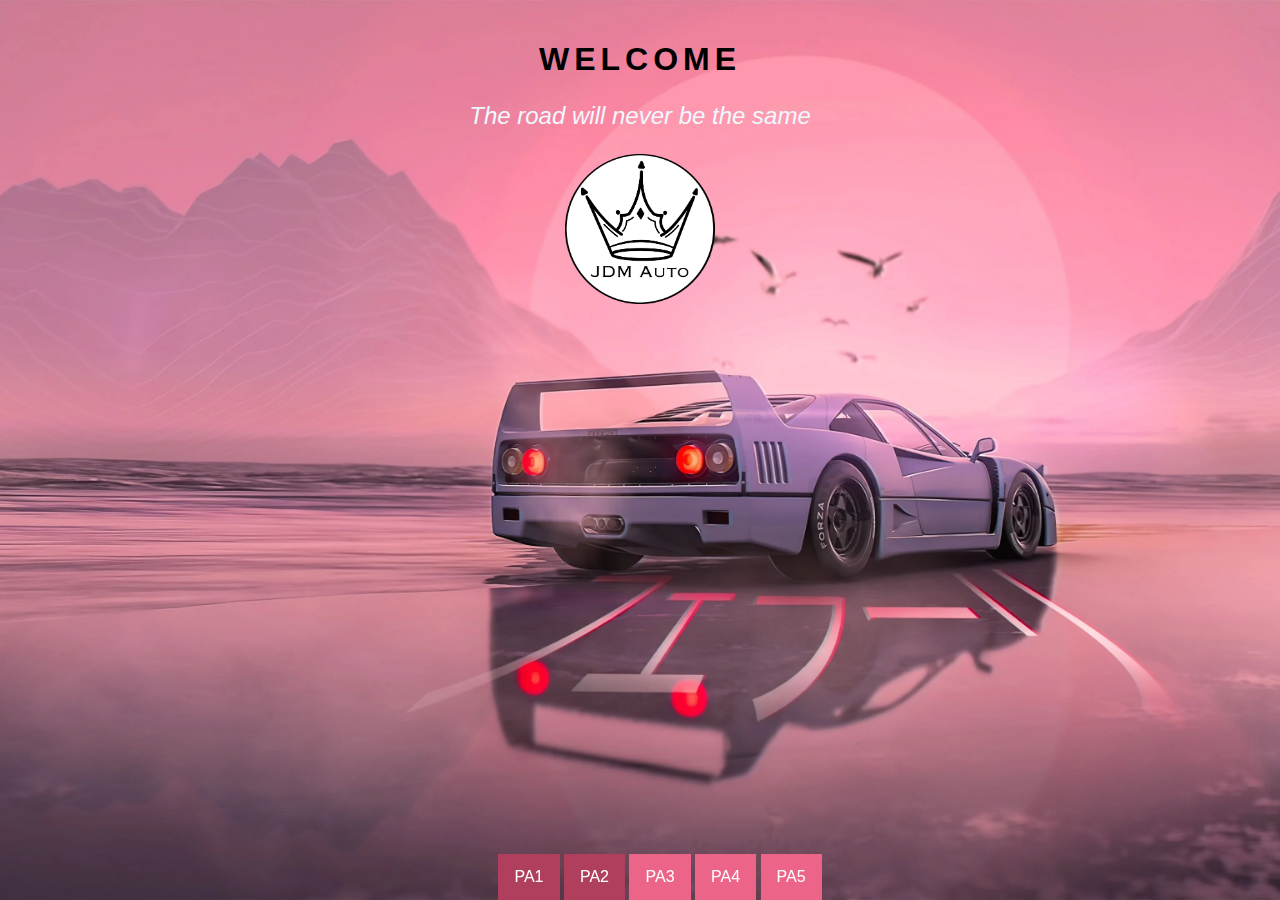
<file: index.html>
<!DOCTYPE html>
<html>
<head>
  <link rel="stylesheet" href="COS216/PA2/css/style.css">
<title>JDM Auto</title>
</head>

<body>
<style>
  body {
  background-image: url('COS216/PA2/img/car.webp');
  background-repeat: no-repeat;
  background-attachment: fixed;
  background-size: cover;
}
.navbar {
  overflow: hidden;
  /* background-color: #ee8fb0 */
  position:fixed;
  bottom: 0;
  width: 100%;
  font-family: Arial;
  display: flex;
  align-items: center;
  justify-content: center;
}

</style>

  <p style="background-image: url('COS216/PA2/img/car.webp');"></p>
  <h1 class="heading"> WELCOME </h1>
  <p style="color:aliceblue;text-align:center;font-size: 150%;">
  <i>The road will never be the same</i></p>
  <img class="center" src="COS216/PA2/img/logo.png" alt="JDM Auto" width="150" height="150">
  <div class="navbar ">
    <div class="navbar-inner">
    <a href="COS216/PA1/index.html" class="active">PA1</a>
    <a href="COS216/PA2/index.html" class="active">PA2</a>
    <a href="COS216/PA2/error.html">PA3</a>
    <a href="COS216/PA2/error.html">PA4</a>
    <a href="COS216/PA2/error.html">PA5</a>
    </div>
  </div>
  
</body>
</html>
</file>
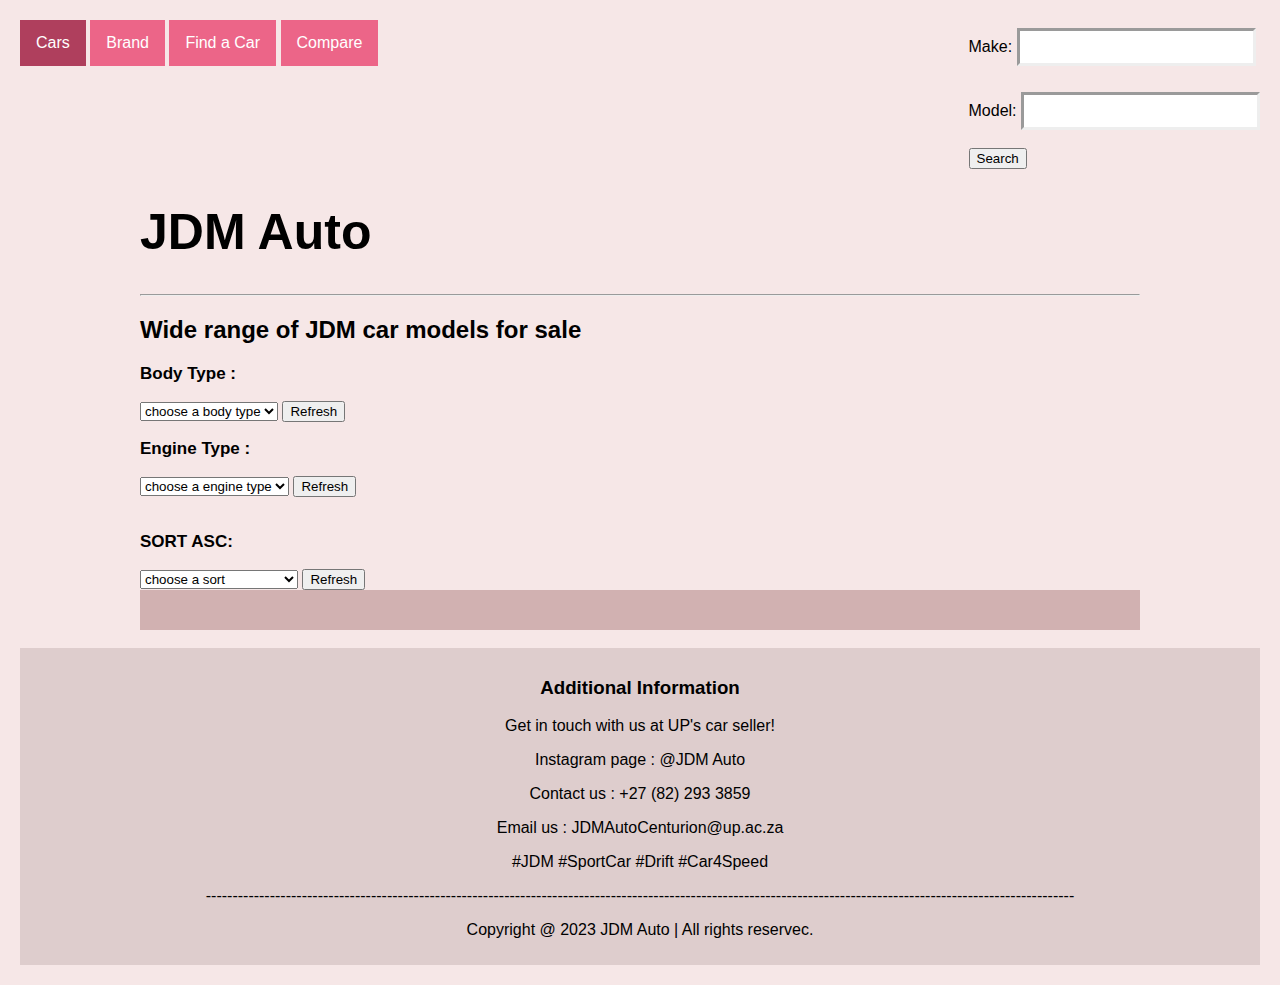
<file: COS216/PA2/index.html>
<!-- Yi-Rou Hung, u22561154 -->
<!DOCTYPE html>
<html>
<head>
  <link rel="stylesheet" href="css/style.css">
  <title>CarsIndex</title>
<meta name="viewport" content="width=device-width, initial-scale=1">
<link rel="stylesheet" href="https://cdnjs.cloudflare.com/ajax/libs/font-awesome/4.7.0/css/font-awesome.min.css">
<!-- PA2 -->
  <meta charset="UTF-8">
  <meta http.equi="X-UA-Compatiible" content="ie=edge">
<!-- PA2 -->
</head>

<body>
  <style>
  body {
  font-family: Arial, Helvetica, sans-serif;
  background-color: rgb(246, 231, 231);
}
.navbar {
  overflow: hidden;
  top: 0;
}

</style>
<div class="navbar ">
    <a href="#Index" class="active">Cars</a>
    <a href="Brands.html">Brand</a>
    <a href="FindCar.html">Find a Car</a>
    <a href="Compare.html">Compare</a>

    <div class="search-container">
      <!-- <form id="form">
        <input  style="height:40px" type="search" placeholder="Search Brand..." id="carSearch" onsearch="carSearch()">
      </form> -->
      <form>
        <label for="make">Make:</label>
        <input type="text" id="make" name="make"><br><br>
        <label for="model">Model:</label>
        <input type="text" id="model" name="model"><br><br>
        <input type="submit" value="Search">
      </form>

    </div>
  </div>

<div id="carSearch"></div>
<!-- THE CARS GALLERY -->
  <div class="main">

  <h1>JDM Auto</h1>
  <hr>
  <h2>Wide range of JDM car models for sale</h2>


         <b><p style="font-size: 17px;">Body Type :</p></b>
        <select class="bodyDropdown" id = "bodyDropdown" onchange="FilterBody()">
        <option>choose a body type</option>
        <option value="Coupe">Coupe</option>
        <option value="Minivan">Minivan</option>
        <option value="Roadster">Roadster</option>
        </select>
        <button onclick="location.reload()">Refresh</button>

        <!-- <b><p style="font-size: 17px;">Car Model :</p></b>
        <select id = "makeDropdown" onchange="FilterMake()">
        <option>choose a car model</option>
        <option value="Porsche">Porsche</option>
        <option value="Volkswagen">Volkswagen</option>
        </select> -->

        <b><p style="font-size: 17px;">Engine Type :</p></b>
        <select id = "mydropdown" onchange="FilterEngine()">
        <option>choose a engine type</option>
        <option value="Gasoline">Gasoline</option>
        <option value="Diesel">Diesel</option>
        <option value="Hybrid">Hybrid</option>
        </select>
        <button onclick="location.reload()">Refresh</button>

      <br><br><b><p style="font-size: 17px;">SORT ASC:</p></b>
      <select id = "dropdown" onchange="mySort()">
      <option>choose a sort</option>
      <option value="make">make</option>
      <option value="year_from">year_from</option>
      <option value="max_speed_km_per_h">max_speed_km_per_h</option>
      </select>
      <button onclick="location.reload()">Refresh</button>

      <div id="FilterBody"></div>
      <div id="FilterMake"></div>
      <div id="FilterEngine"></div> 
      <div id="found"></div>
      <div id="Sort"></div> 
      <div id="carblock"></div> 

      <script type = "text/javascript" src="js/carSearch.js"></script>
      <script type = "text/javascript" src="js/code.js"></script>
      <script type = "text/javascript" src="js/sort.js"></script>
      <script type = "text/javascript" src="js/filterEngine.js"></script>
      <script type = "text/javascript" src="js/filterBody.js"></script>

      </div>
<!-- END GRID -->

<br>
<div class="content">
  <h3>Additional Information</h3>
  <p>Get in touch with us at UP's car seller!</p>
  <p>Instagram page : @JDM Auto</p>
  <p>Contact us : +27 (82) 293 3859</p>
  <p>Email us : JDMAutoCenturion@up.ac.za</p>
  <p>#JDM #SportCar #Drift #Car4Speed</p>
  <p>-------------------------------------------------------------------------------------------------------------------------------------------------------------------</p>
  <p>Copyright @ 2023 JDM Auto | All rights reservec.</p>
</div>
<!-- END MAIN -->

</body>
</html>
</file>
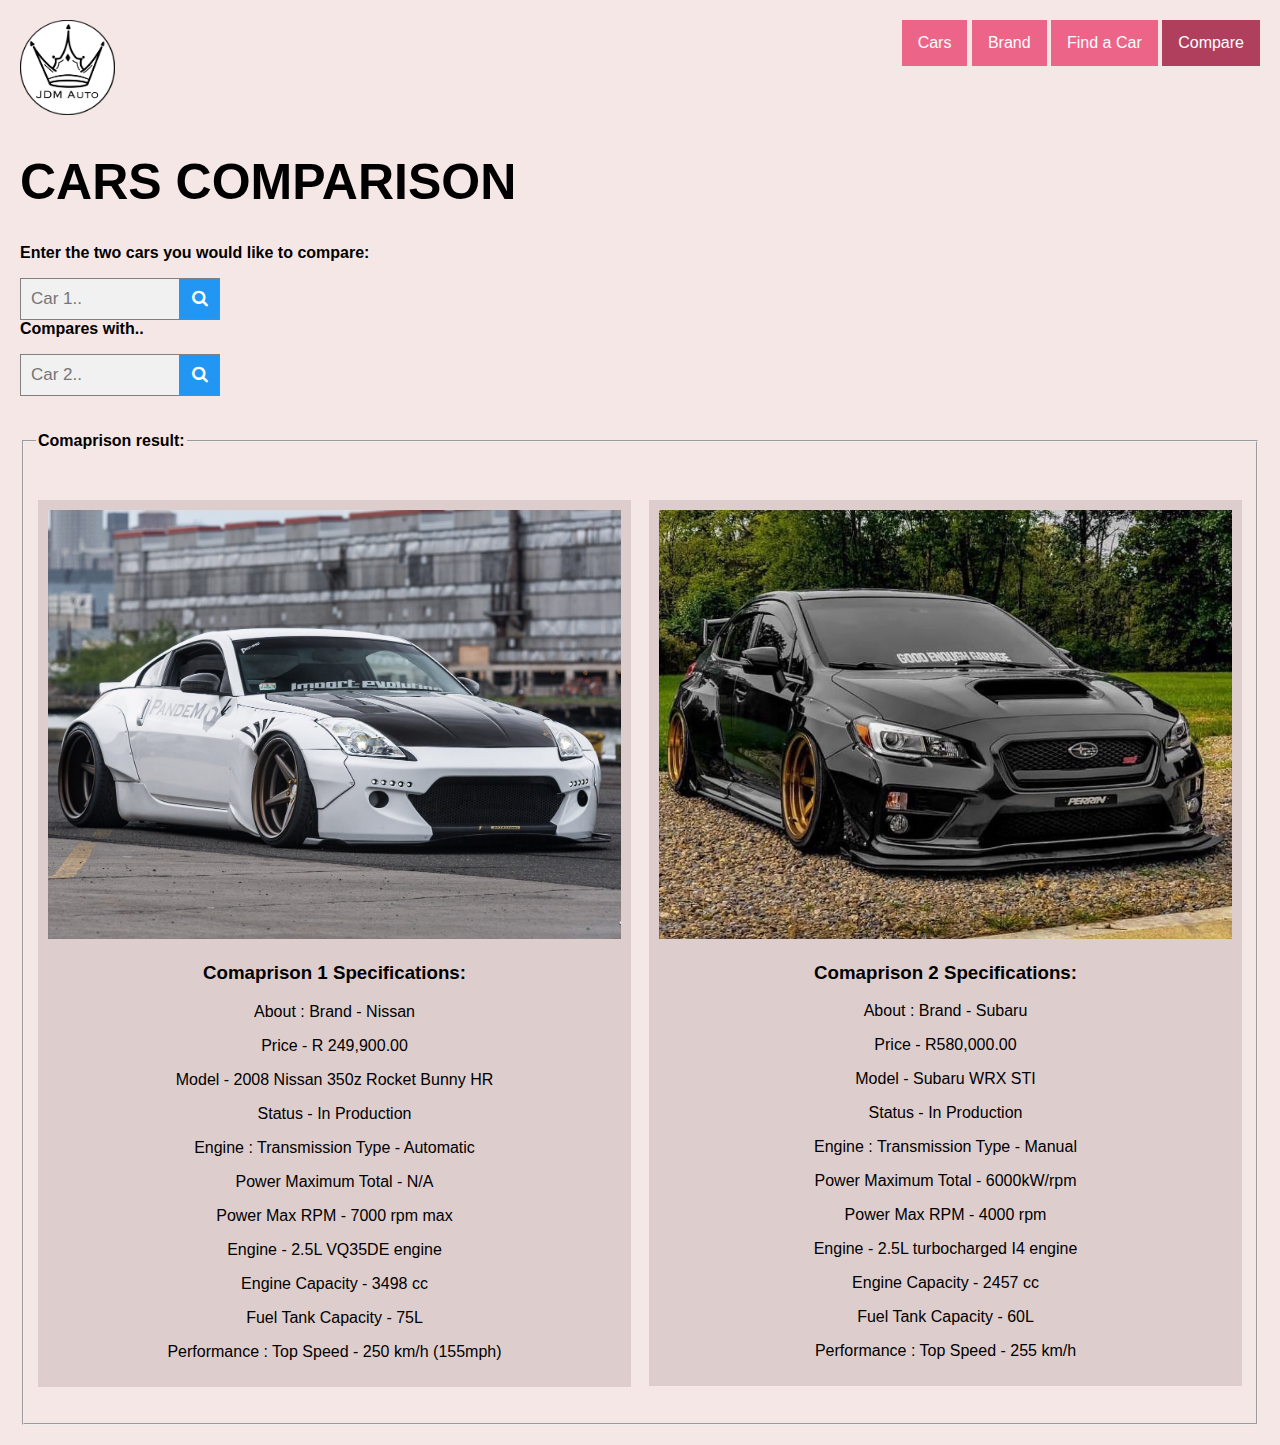
<file: COS216/PA1/Compare.html>
<!-- Yi-Rou Hung, u22561154 -->
<!DOCTYPE html>
<html>
    
<head>
  <meta name="viewport" content="width=device-width, initial-scale=1">
  <link rel="stylesheet" href="https://cdnjs.cloudflare.com/ajax/libs/font-awesome/4.7.0/css/font-awesome.min.css">
  <link rel="stylesheet" href="css/style.css">
  <title>CompareCar</title>
<style>
body {
  font-family: Arial, Helvetica, sans-serif;
  background-color: rgb(246, 231, 231);
}
.navbar {
  overflow: hidden;
  top: 0;
}
.column {
  float:left;
  width: 50%;
}
</style>
</head>

<body>
<div class="navbar ">
  <img class="logo" src="img/logo.png" alt="logo" >
  <div class="topnav-right">
    <a href="index.html">Cars</a>
    <a href="Brands.html">Brand</a>
    <a href="FindCar.html">Find a Car</a>
    <a href="#CompareCar" class="active">Compare</a>
  </div>
</div>

<!-- Compare the cars with SearchBar -->
<h1>CARS COMPARISON</h1>

<p><b>Enter the two cars you would like to compare:</b></p>
<form class="example" action="/action_page.php" style="margin:left;max-width:200px">
<input type="text" placeholder="Car 1.." name="search">
  <button type="submit"><i class="fa fa-search"></i></button>

<p><b>Compares with..</b></p>
<form class="example" action="/action_page.php" style="margin:left;max-width:200px">
  <input type="text" placeholder="Car 2.." name="search2">
  <button type="submit"><i class="fa fa-search"></i></button>
</form>
</form><br><br>

<!-- The two results -->
<fieldset>
  <legend><strong>Comaprison result:</strong></legend><br>
  <div class="row">
    <div class="column">
      <div class="content">
        <img src="img/Nissan 350z Boasting Rocket Bunny.jpeg" alt="Error" style="width:100%">
        <h3>Comaprison 1 Specifications:</h3>
        <p>About :  Brand - Nissan</p>
        <p>         Price - R 249,900.00</p>
        <p>         Model - 2008 Nissan 350z Rocket Bunny HR</p>
        <p>         Status - In Production</p>
        <p>Engine : Transmission Type - Automatic</p>
        <p>         Power Maximum Total - N/A</p>
        <p>         Power Max RPM - 7000 rpm max</p>
        <p>         Engine - 2.5L VQ35DE engine</p>
        <p>         Engine Capacity - 3498 cc</p>
        <p>         Fuel Tank Capacity - 75L</p>
        <p>Performance : Top Speed - 250 km/h (155mph)</p>
      </div>
    </div>
      <div class="column">
        <div class="content">
          <img src="img/Subaru STI | Impreza WRX STI.jpeg" alt="Error" style="width:100%">
        <h3>Comaprison 2 Specifications:</h3>
        <p>About : Brand - Subaru</p>
        <p>        Price - R580,000.00</p>
        <p>        Model - Subaru WRX STI</p>
        <p>        Status - In Production</p>
        <p>Engine : Transmission Type - Manual</p>
        <p>         Power Maximum Total - 6000kW/rpm</p>
        <p>         Power Max RPM - 4000 rpm</p>
        <p>         Engine - 2.5L turbocharged I4 engine</p>
        <p>         Engine Capacity - 2457 cc</p>
        <p>         Fuel Tank Capacity - 60L</p>
        <p>Performance : Top Speed - 255 km/h</p>
        </div>
      </div>
</fieldset>

</body>
</html>
</file>
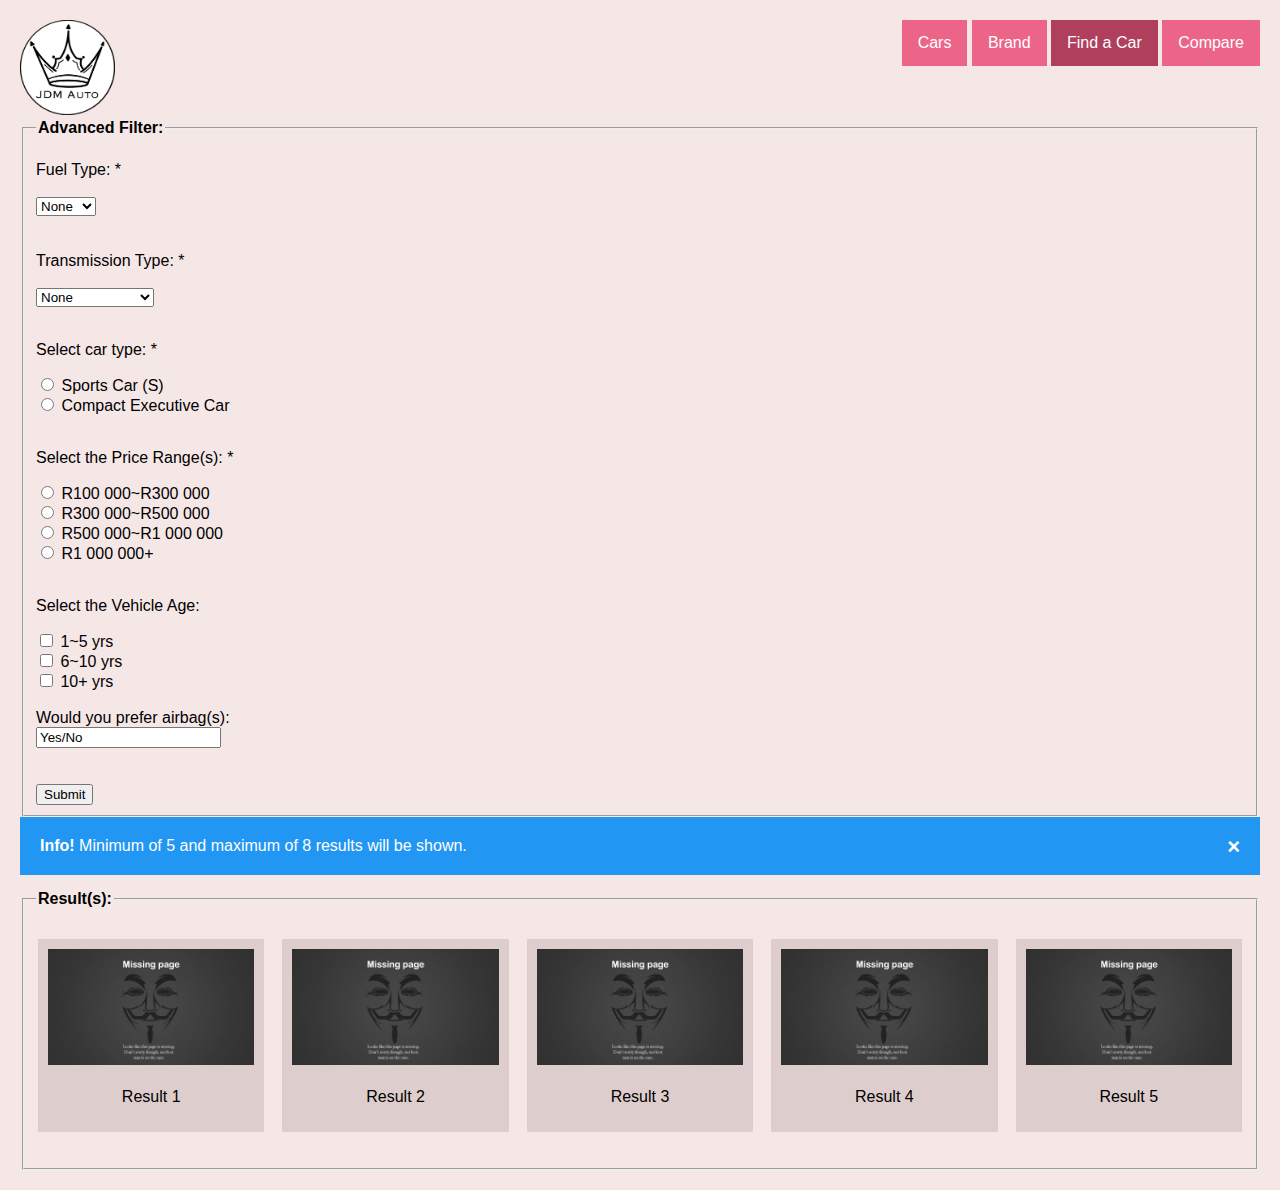
<file: COS216/PA1/FindCar.html>
<!-- Yi-Rou Hung, u22561154 -->
<!DOCTYPE html>
<html>
    
<head>
  <link rel="stylesheet" href="css/style.css">
  <meta name="viewport" content="width=device-width, initial-scale=1">
  <title>FindCar</title>
<style>
body {
  font-family: Arial, Helvetica, sans-serif;
  background-color: rgb(246, 231, 231);
}
.navbar {
  overflow: hidden;
  /* background-color: #ee8fb0; */
  top: 0;
}
</style>
</head>

<body>
<div class="navbar ">
  <img class="logo" src="img/logo.png" alt="logo" >
  <div class="topnav-right">
    <a href="index.html">Cars</a>
    <a href="Brands.html" >Brand</a>
    <a href="#FindCar" class="active">Find a Car</a>
    <a href="Compare.html">Compare</a>
  </div>
</div>

<!-- HTML FORM WITH FIELDSET -->
<form>
  <fieldset>
    <legend><strong>Advanced Filter:</strong></legend>
    <!-- Fuel Type List -->
    <br><label for="fuel">Fuel Type: *</label><br><br>
    <select name="fuel" id="fuel" required>
      <option value="">None</option>
      <option value="Petrol">Petrol</option>
      <option value="Diesel">Diesel</option>
    </select>
    <br><br>

    <!-- Transmission -->
    <br><label for="Transmission">Transmission Type: *</label><br><br>
    <select name="Transmission" id="Transmission" required>
      <option value="">None</option>
      <option value="5Manual">5-speed Manual</option>
      <option value="4Manual">4-speed Manual</option>
      <option value="4Auto">4-speed Auto</option>
    </select>
    <br><br>

    <!-- Car Type -->
    <p>Select car type: *</p>
    <input type="radio" id="sportcar" name="PreferCarType" value="SPORTCAR" required="required">
    <label for="sportcar">Sports Car (S)</label><br>
    <input type="radio" id="compactcar" name="PreferCarType" value="COMPACTCAR">
    <label for="compactcar">Compact Executive Car</label><br><br>

    <!-- Price Range -->
    <p>Select the Price Range(s): *</p>
    <input type="radio" id="price1" name="price1" value="LowPrice" required="required">
    <label for="price1"> R100 000~R300 000</label><br>
    <input type="radio" id="price2" name="price2" value="MediumPrice" >
    <label for="price2"> R300 000~R500 000</label><br>
    <input type="radio" id="price3" name="price3" value="HighPrice" >
    <label for="price3"> R500 000~R1 000 000</label><br>
    <input type="radio" id="price4" name="price4" value="HighestPrice" >
    <label for="price4"> R1 000 000+</label><br><br>

    <!-- Year of Car -->
    <p>Select the Vehicle Age:</p>
    <input type="checkbox" id="age1" name="age1" value="Young">
    <label for="age1"> 1~5 yrs</label><br>
    <input type="checkbox" id="age2" name="age2" value="Adult">
    <label for="age2"> 6~10 yrs</label><br>
    <input type="checkbox" id="age3" name="age3" value="Old">
    <label for="age3"> 10+ yrs</label><br><br>

    <!-- Airbags -->
    <label for="fAirbag">Would you prefer airbag(s):</label><br>
    <input type="text" id="fAirbag" name="fname" value="Yes/No"><br><br><br>

    <input type="submit" value="Submit">
  </fieldset>
</form>

<!-- Alert message -->
<div class="alert info">
  <span class="closebtn">&times;</span>  
  <strong>Info!</strong> Minimum of 5 and maximum of 8 results will be shown.
</div> 


<!-- Portfolio Gallery Grid -->
<fieldset>
<legend><strong>Result(s):</strong></legend>
<div class="row">
  <div class="column">
    <div class="content">
      <img src="img/missing.png" alt="Error" style="width:100%">
      <h3></h3>
      <p>Result 1</p>
    </div>
  </div>
  <div class="column">
    <div class="content">
      <img src="img/missing.png" alt="Error" style="width:100%">
      <h3></h3>
      <p>Result 2</p>
    </div>
  </div>
  <div class="column">
    <div class="content">
      <img src="img/missing.png" alt="Error" style="width:100%">
      <h3></h3>
      <p>Result 3</p>
    </div>
  </div>
  <div class="column">
    <div class="content">
      <img src="img/missing.png" alt="Error" style="width:100%">
      <h3></h3>
      <p>Result 4</p>
    </div>
  </div>
  <div class="column">
    <div class="content">
      <img src="img/missing.png" alt="Error" style="width:100%">
      <h3></h3>
      <p>Result 5</p>
    </div>
  </div>
<!-- END GRID -->
</div>
</fieldset>
</body>
</html>
</file>
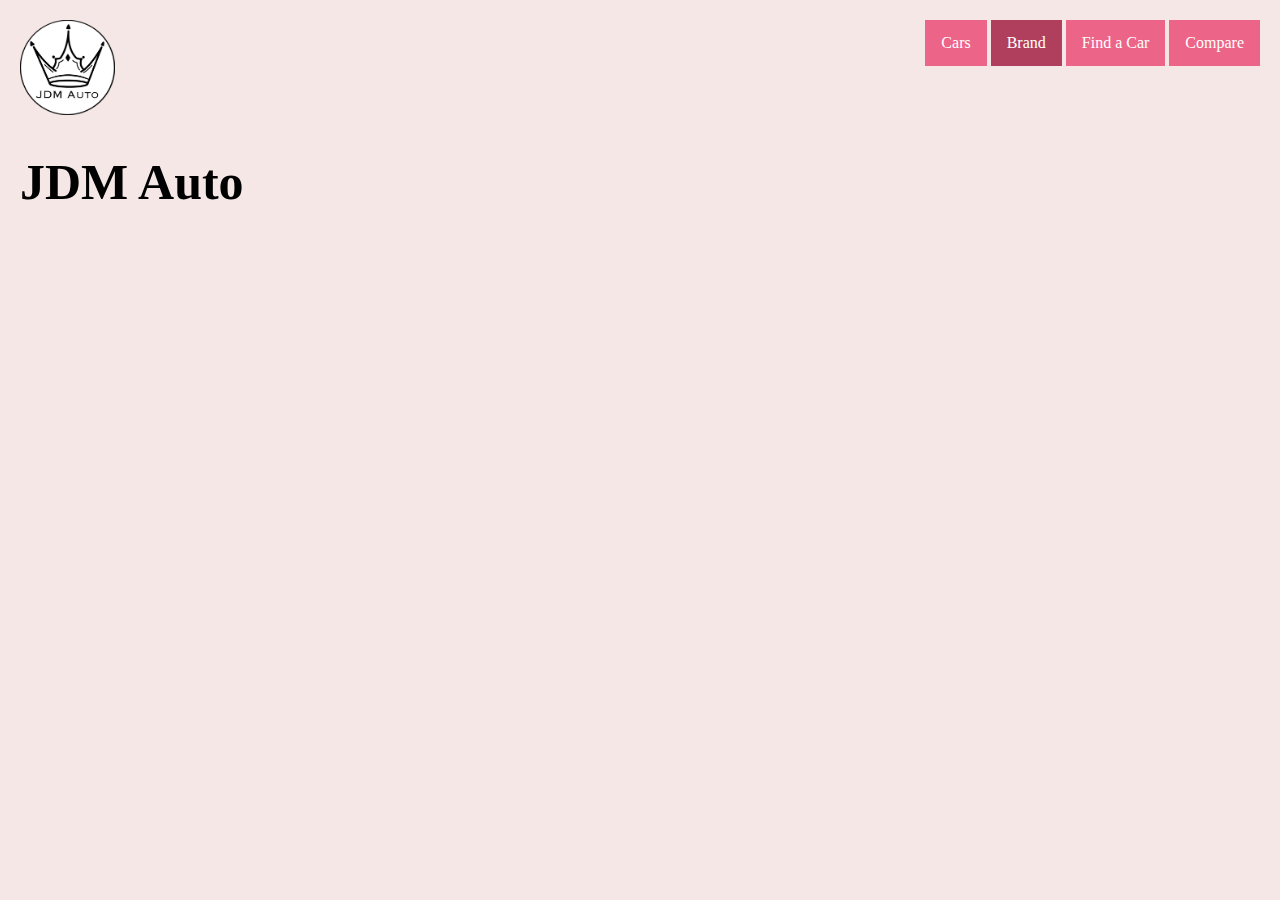
<file: COS216/PA2/Brands.html>
<!-- Yi-Rou Hung, u22561154 -->
<!DOCTYPE html>
<html>

<head>
  <link rel="stylesheet" href="css/style.css">
  <title>Brands</title>
<style>
body {
  /* Font for the Heading */
  font-family:Georgia, 'Times New Roman', Times, serif;
  background-color: rgb(246, 231, 231);
  
}
.navbar {
  overflow: hidden;
  top: 10;
}

</style>
<div class="navbar ">
  <img class="logo" src="img/logo.png" alt="logo" >
    <div class="topnav-right">
    <a href="index.html">Cars</a>
    <a href="#Brand" class="active">Brand</a>
    <a href="FindCar.html">Find a Car</a>
    <a href="Compare.html">Compare</a>
    </div>
</div>
  <h1>JDM Auto</h1>
</head>


<body>
  <div class="brand" id ="makes" style="width:40%; align-items: center;">
    <script type = "text/javascript" src = "js/brand.js"></script>
  </div>

</body>


</html>
</file>
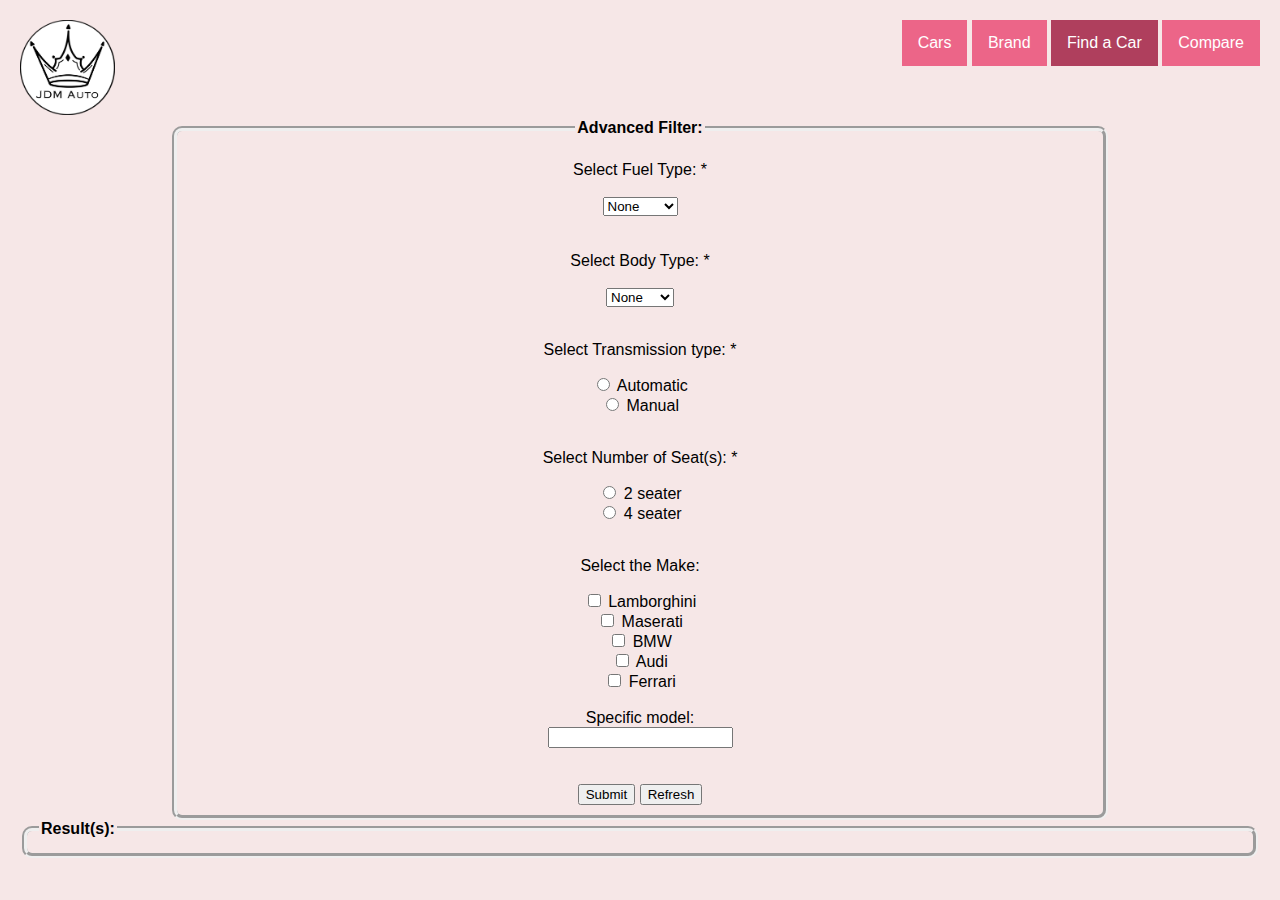
<file: COS216/PA2/FindCar.html>
<!-- Yi-Rou Hung, u22561154 -->
<!DOCTYPE html>
<html>
    
<head>
  <link rel="stylesheet" href="css/style.css">
  <meta name="viewport" content="width=device-width, initial-scale=1">
  <title>FindCar</title>
<style>
body {
  font-family: Arial, Helvetica, sans-serif;
  background-color: rgb(246, 231, 231);
}
.navbar {
  overflow: hidden;
  /* background-color: #ee8fb0; */
  top: 0;
}
</style>

</head>

<body>
<div class="navbar ">
  <img class="logo" src="img/logo.png" alt="logo">
  <div class="topnav-right">
    <a href="index.html">Cars</a>
    <a href="Brands.html" >Brand</a>
    <a href="#FindCar" class="active">Find a Car</a>
    <a href="Compare.html">Compare</a>
  </div>
</div>

<!-- HTML FORM WITH FIELDSET -->
<form style="padding-inline: 150px;" id="myForm">
  <fieldset style="text-align: center; border-radius: 10px; border-width: 5px;">
    <legend><strong>Advanced Filter:</strong></legend>

    <!-- Fuel Type List -->
    <br><label for="fuel">Select Fuel Type: *</label><br><br>
    <select name="fuel" id="fuel" required>
      <option value="">None</option>
      <option value="Gasoline">Gasoline</option>
      <option value="Diesel">Diesel</option>
      <option value="Hybrid">Hybrid</option>
    </select>
    <br><br>

    <!-- Body Type -->
    <br><label for="BodyType">Select Body Type: *</label><br><br>
    <select name="BodyType" id="BodyType" required>
      <option value="">None</option>
      <option value="Coupe">Coupe</option>
      <option value="Sedan">Sedan</option>
      <option value="Wagon">Wagon</option>
      <option value="Liftback">Liftback</option>
    </select>
    <br><br>

    <!-- Transmission -->
    <p>Select Transmission type: *</p>
    <input type="radio" id="auto" name="TranType" value="Automatic" required="required" onclick="getTranValue()">
    <label for="Automatic">Automatic</label><br>
    <input type="radio" id="manual" name="TranType" value="Manual" onclick="getTranValue()">
    <label for="Manual">Manual</label><br><br>

    <!-- Seats -->
    <p>Select Number of Seat(s): *</p>
    <input type="radio" id="2" name="seat" value="2" required="required" onclick="getSeat()">
    <label for="2">2 seater</label><br>
    <input type="radio" id="4" name="seat" value="4" onclick="getSeat()">
    <label for="4">4 seater</label><br><br>

    <!-- Max Speed -->
    <!-- <p>Select the Max speed (km/h): *</p>
    <input type="radio" id="speed1" name="speed" value="210" required="required" onclick="getSpeed()">
    <label for="speed1">210 km/h</label><br>
    <input type="radio" id="speed2" name="speed" value="250" onclick="getSpeed()">
    <label for="speed2">250 km/h</label><br>
    <input type="radio" id="speed3" name="speed" value="305" onclick="getSpeed()">
    <label for="speed3">305 km/h</label><br>
    <input type="radio" id="speed4" name="speed" value="340" onclick="getSpeed()">
    <label for="speed4">340 km/h</label><br><br> -->

    <!-- Brand of Car -->
    <p>Select the Make:</p>
    <input type="checkbox" id="make1" name="make" value="Lamborghini" onclick="getMake()">
    <label for="make1">Lamborghini</label><br>
    <input type="checkbox" id="make2" name="make" value="Maserati" onclick="getMake()">
    <label for="make2">Maserati</label><br>
    <input type="checkbox" id="make3" name="make" value="BMW" onclick="getMake()">
    <label for="make3">BMW</label><br>
    <input type="checkbox" id="make4" name="make" value="Audi" onclick="getMake()">
    <label for="make4">Audi</label><br>
    <input type="checkbox" id="make5" name="make" value="Ferrari" onclick="getMake()">
    <label for="make5">Ferrari</label><br><br>

    <!-- Model of car -->
    <label for="model">Specific model:</label><br>
    <input type="text" id="model" name="model" value=""><br><br><br>
    <!-- <input type="submit" value="Submit"> -->
    <button id="submitBtn" type="submit">Submit</button>
    <button onclick="location.reload()">Refresh</button>
  </fieldset>
</form>

<!-- Portfolio Gallery Grid -->
<fieldset style="border-radius: 10px; border-width: 5px;">
<legend><strong>Result(s):</strong></legend>
<script type = "text/javascript" src="js/FindCar.js"></script>
<div id ="CarFind"></div>
<!-- END GRID -->
</fieldset>

</body>
</html>
</file>
<file: COS216/PA2/css/style.css>
/*xxxxxxxxxxxxxxxxxxxxxxxxxxxxxxxxxxxxxxxxxxxxxxxxxxxxxxxx*/
/*xxxxxxxxxxxxxxxxxxxxxxxxxxxxxxxxxxxxxxxxxxxxxxxxxxxxxxxx*/
/*INDEX PAGE*/
/*xxxxxxxxxxxxxxxxxxxxxxxxxxxxxxxxxxxxxxxxxxxxxxxxxxxxxxxx*/
/*xxxxxxxxxxxxxxxxxxxxxxxxxxxxxxxxxxxxxxxxxxxxxxxxxxxxxxxx*/
#Sort {
  display: flex; 
  flex-wrap: wrap; 
  justify-content: space-between;
  padding: 20px; 
  align-items: center;
  background-color:#cdacacec;
}

.heading{
  text-transform: uppercase;
  letter-spacing: 5px;
  font-size: 200%;
  text-align: center;
}

/*Style inside navbar A*/
.navbar a {
  /* float:left; */
  font-size: 16px;
  color: white;
  background-color: #ec6588;
  text-align: center;
  padding: 14px 16px;
  text-decoration: none;
  display: inline-block;
}

.center {
  display: block;
  margin-left: auto;
  margin-right: auto;
}
  
.navbar a:hover {
  background-color: #d05c7b;
  color: black;
}
  
.navbar a.active {
  background-color: #af3f5d;
  color: white;
}

/*xxxxxxxxxxxxxxxxxxxxxxxxxxxxxxxxxxxxxxxxxxxxxxxxxxxxxxxx*/
/*CARS PAGE*/
/*xxxxxxxxxxxxxxxxxxxxxxxxxxxxxxxxxxxxxxxxxxxxxxxxxxxxxxxx*/

.car-section-new {
  width: 100%; 
  margin-bottom: 20px;
  background-color: rgba(211, 193, 193, 0.69);
  border: 1px solid #ccc;
  padding: 20px;
  box-sizing: border-box;
  display: block;
  text-align: center;
}

/*Links inside the Navbar*/
.navbar b {
  float: left;
  font-size: 16px;
  color: rgba(118, 88, 88, 0.69);
  text-align: center;
  padding: 14px 16px;
  text-decoration: none;
  background-color: whitesmoke;
}

.navbar b.active {
  background-color: #b54a67;
  color: white;
}

/* Dropdown container */
.dropdown {
  float: left;
  overflow: hidden;
}

.dropdown .dropbtn {
  font-size: 16px;  
  outline: none;
  color: rgb(255, 255, 255);
  padding: 14px 16px;
  background-color: inherit;
  font-family: inherit;
  margin: 0;
  background-color: #ec6588;
}

.navbar b:hover, .dropdown:hover .dropbtn {
  background-color: #d05c7b;
  color: black;
}

.dropdown-content {
  display: none;
  position: absolute;
  background-color: #ffffffe1;
  min-width: 160px;
  box-shadow: 0px 8px 16px 0px rgba(0,0,0,0.2);
  z-index: 1;
}

/*Links inside the dropdown*/
.dropdown-content b {
  float: none;
  color: grey;
  padding: 14px 16px;
  text-decoration: none;
  display: block;
  text-align: left;
}

/*Add a grey background color to dropdown link on hover*/
.dropdown-content b:hover {
  background-color: #ef96ae;
}

/*Show the dropdown menu on hover*/
.dropdown:hover .dropdown-content {
  display: block;
}

.navbar .search-container {
  float: right;
}

.navbar input[type=text] {
  padding: 6px;
  margin-top: 8px;
  font-size: 17px;
  border-color: #af3f5d;
  border: inset;
}

.navbar .search-container button {
  float: right;
  padding: 6px 10px;
  margin-top: 8px;
  margin-right: 16px;
  background: #ddd;
  font-size: 17px;
  border: none;
  cursor: pointer;
}

.navbar .search-container button:hover {
  background: #ee8fb0;
}

@media screen and (max-width: 600px) {
  .topnav .search-container {
    float: none;
  }
  .topnav a, .topnav input[type=text], .topnav .search-container button {
    float: none;
    display: block;
    text-align: left;
    width: 100%;
    margin: 0;
    padding: 14px;
  }
  .topnav input[type=text] {
    border: 1px solid #ccc;  
  }
}

/* PRAC 2 */

/*  */


/*xxxxxxxxxxxxxxxxxxxxxxxxxxxxxxxxxxxxxxxxxxxxxxxxxxxxxxxx*/
/* The gallery of Cars and Info */
/*xxxxxxxxxxxxxxxxxxxxxxxxxxxxxxxxxxxxxxxxxxxxxxxxxxxxxxxx*/

* {
  box-sizing: border-box;
} 

body {
  background-color: #f1f1f1;
  padding: 20px;
  font-family:'Franklin Gothic Medium', 'Arial Narrow', Arial, sans-serif;
}

/* Center website */
.main {
  max-width: 1000px;
  margin: auto;
}

h1 {
  font-size: 50px;
  word-break: break-all;
}

.row {
  margin: 10px -16px;
}

/* Add padding BETWEEN each column */
.row,
.row > .col {
  padding: 8px;
}

/* Create four equal columns that floats next to each other */
.col {
  float: left;
  width: 33%;
  display: none;
}

/* Clear floats after rows */ 
.row:after {
  content: "";
  display: table;
  clear: both;
}

/* Content */
.content {
  background-color:rgba(211, 193, 193, 0.69);
  padding: 10px;
  text-align: center;
}

/* Responsive layout - makes a two column-layout instead of four columns */
@media screen and (max-width: 1800px) {
  .carlist {
    width: 20%;
  }
}

/* Responsive layout - makes the two columns stack on top of each other instead of next to each other */
@media screen and (max-width: 900px) {
  .carlist {
    width: 90%;
  }
}

/* The "show" class is added to the filtered elements */
.show {
  display: block;
}

/* Style the buttons */
.btn {
  border: none;
  outline: none;
  padding: 12px 16px;
  background-color: white;
  cursor: pointer;
}

.btn:hover {
  background-color: #ddd;
}

.btn.active {
  background-color: #666;
  color: white;
}

/*xxxxxxxxxxxxxxxxxxxxxxxxxxxxxxxxxxxxxxxxxxxxxxxxxxxxxxxx*/
/* Car Image Overlay on Hover */
/*xxxxxxxxxxxxxxxxxxxxxxxxxxxxxxxxxxxxxxxxxxxxxxxxxxxxxxxx*/
.carlist {
  position: relative;
  width: 100%;
  flex-wrap: wrap;
}

.image {
  display: block;
  width: 100%;
  height: auto;
}

.overlay {
  position: absolute;
  top: 0;
  bottom: 0;
  left: 0;
  right: 0;
  height: 100%;
  width: 100%;
  opacity: 0;
  transition: .5s ease;
  background-color: #dcdbee;
}

.container:hover .overlay {
  opacity: 0.7;
}

.text {
  color: black;
  font-size: 20px;
  position: absolute;
  top: 50%;
  left: 50%;
  -webkit-transform: translate(-50%, -50%);
  -ms-transform: translate(-50%, -50%);
  transform: translate(-50%, -50%);
  text-align: center;
}

/*xxxxxxxxxxxxxxxxxxxxxxxxxxxxxxxxxxxxxxxxxxxxxxxxxxxxxxxx*/
/*xxxxxxxxxxxxxxxxxxxxxxxxxxxxxxxxxxxxxxxxxxxxxxxxxxxxxxxx*/
/*BRANDS PAGE*/
/*xxxxxxxxxxxxxxxxxxxxxxxxxxxxxxxxxxxxxxxxxxxxxxxxxxxxxxxx*/
/*xxxxxxxxxxxxxxxxxxxxxxxxxxxxxxxxxxxxxxxxxxxxxxxxxxxxxxxx*/

/*Place Logo at top of the page*/
body {
  position: relative;
  margin: 0;
}

.logo {
  width: 95px;
  height: 95px;
  position: relative;
  top: 0;
  left: 0;
}

/*The Gallery of images*/
.topnav-right {
  float: right;
  top: 0;
}

div.gallery {
  margin: 40px;
  border: 2px solid #cdacacec;
  float: left;
  width: 180px;
  color: #9d3d56;
  font-size: large;
  font-style:inherit;
}

div.gallery:hover {
  border: 3px solid #bd7878df;
  box-shadow: inset;
}

div.gallery img {
  width: 100%;
  height: 125px;
}

div.desc {
  padding: 30px;
  text-align: center;
}


/*xxxxxxxxxxxxxxxxxxxxxxxxxxxxxxxxxxxxxxxxxxxxxxxxxxxxxxxx*/
/* The Two Search Bar */
/*xxxxxxxxxxxxxxxxxxxxxxxxxxxxxxxxxxxxxxxxxxxxxxxxxxxxxxxx*/

form.example input[type=text] {
  padding: 10px;
  font-size: 17px;
  border: 1px solid grey;
  float: left;
  width: 80%;
  background: #f1f1f1;
}

form.example button {
  float: left;
  width: 20%;
  padding: 10px;
  background: #2196F3;
  color: white;
  font-size: 17px;
  border: 1px solid grey;
  border-left: none;
  cursor: pointer;
}

form.example button:hover {
  background: #0b7dda;
}

form.example::after {
  content: "";
  clear: both;
  display: table;
}

/*xxxxxxxxxxxxxxxxxxxxxxxxxxxxxxxxxxxxxxxxxxxxxxxxxxxxxxxx*/
/*xxxxxxxxxxxxxxxxxxxxxxxxxxxxxxxxxxxxxxxxxxxxxxxxxxxxxxxx*/
/*FIND CAR PAGE*/
/*xxxxxxxxxxxxxxxxxxxxxxxxxxxxxxxxxxxxxxxxxxxxxxxxxxxxxxxx*/
/*xxxxxxxxxxxxxxxxxxxxxxxxxxxxxxxxxxxxxxxxxxxxxxxxxxxxxxxx*/

.alert {
  padding: 20px;
  background-color: #975e7f;
  color: white;
  opacity: 1;
  transition: opacity 0.6s;
  margin-bottom: 15px;
}

/* .alert.success {background-color: #04AA6D;} */
.alert.info {background-color: #986b85;}
/* .alert.warning {background-color: #ff9800;} */

.closebtn {
  margin-left: 15px;
  color: white;
  font-weight: bold;
  float: right;
  font-size: 22px;
  line-height: 20px;
  cursor: pointer;
  transition: 0.3s;
}

.closebtn:hover {
  color: black;
}
</file>
<file: COS216/PA1/css/style.css>
/*xxxxxxxxxxxxxxxxxxxxxxxxxxxxxxxxxxxxxxxxxxxxxxxxxxxxxxxx*/
/*xxxxxxxxxxxxxxxxxxxxxxxxxxxxxxxxxxxxxxxxxxxxxxxxxxxxxxxx*/
/*INDEX PAGE*/
/*xxxxxxxxxxxxxxxxxxxxxxxxxxxxxxxxxxxxxxxxxxxxxxxxxxxxxxxx*/
/*xxxxxxxxxxxxxxxxxxxxxxxxxxxxxxxxxxxxxxxxxxxxxxxxxxxxxxxx*/
.heading{
  text-transform: uppercase;
  letter-spacing: 5px;
  font-size: 200%;
  text-align: center;
}

/*Style inside navbar A*/
.navbar a {
  /* float:left; */
  font-size: 16px;
  color: white;
  background-color: #ec6588;
  text-align: center;
  padding: 14px 16px;
  text-decoration: none;
  display: inline-block;
}

.center {
  display: block;
  margin-left: auto;
  margin-right: auto;
}
  
.navbar a:hover {
  background-color: #d05c7b;
  color: black;
}
  
.navbar a.active {
  background-color: #af3f5d;
  color: white;
}

/*xxxxxxxxxxxxxxxxxxxxxxxxxxxxxxxxxxxxxxxxxxxxxxxxxxxxxxxx*/
/*CARS PAGE*/
/*xxxxxxxxxxxxxxxxxxxxxxxxxxxxxxxxxxxxxxxxxxxxxxxxxxxxxxxx*/

/*Links inside the Navbar*/
.navbar b {
  float: left;
  font-size: 16px;
  color: rgba(118, 88, 88, 0.69);
  text-align: center;
  padding: 14px 16px;
  text-decoration: none;
  background-color: whitesmoke;
}

.navbar b.active {
  background-color: #b54a67;
  color: white;
}

/* Dropdown container */
.dropdown {
  float: left;
  overflow: hidden;
}

.dropdown .dropbtn {
  font-size: 16px;  
  border: none;
  outline: none;
  color: rgb(255, 255, 255);
  padding: 14px 16px;
  background-color: inherit;
  font-family: inherit;
  margin: 0;
  background-color: #ec6588;
}

.navbar b:hover, .dropdown:hover .dropbtn {
  background-color: #d05c7b;
  color: black;
}

.dropdown-content {
  display: none;
  position: absolute;
  background-color: #e3cfcfb5;
  min-width: 160px;
  box-shadow: 0px 8px 16px 0px rgba(0,0,0,0.2);
  z-index: 1;
}

/*Links inside the dropdown*/
.dropdown-content b {
  float: none;
  color: grey;
  padding: 12px 16px;
  text-decoration: none;
  display: block;
  text-align: left;
}

/*Add a grey background color to dropdown link on hover*/
.dropdown-content b:hover {
  background-color: #ef96ae;
}

/*Show the dropdown menu on hover*/
.dropdown:hover .dropdown-content {
  display: block;
}

.navbar .search-container {
  float: right;
}

.navbar input[type=text] {
  padding: 6px;
  margin-top: 8px;
  font-size: 17px;
  border-color: #af3f5d;
  border: inset;
}

.navbar .search-container button {
  float: right;
  padding: 6px 10px;
  margin-top: 8px;
  margin-right: 16px;
  background: #ddd;
  font-size: 17px;
  border: none;
  cursor: pointer;
}

.navbar .search-container button:hover {
  background: #ee8fb0;
}

@media screen and (max-width: 600px) {
  .topnav .search-container {
    float: none;
  }
  .topnav a, .topnav input[type=text], .topnav .search-container button {
    float: none;
    display: block;
    text-align: left;
    width: 100%;
    margin: 0;
    padding: 14px;
  }
  .topnav input[type=text] {
    border: 1px solid #ccc;  
  }
}

@font-face {
  font-family: myFirstFont;
  src: url(sansation_light.woff);
}

/*xxxxxxxxxxxxxxxxxxxxxxxxxxxxxxxxxxxxxxxxxxxxxxxxxxxxxxxx*/
/* The gallery of Cars and Info */
/*xxxxxxxxxxxxxxxxxxxxxxxxxxxxxxxxxxxxxxxxxxxxxxxxxxxxxxxx*/
* {
  box-sizing: border-box;
}

body {
  background-color: #f1f1f1;
  padding: 20px;
  font-family: Arial;
}

/* Center website */
.main {
  max-width: 1000px;
  margin: auto;
}

h1 {
  font-size: 50px;
  word-break: break-all;
}

.row {
  margin: 8px -16px;
}

/* Add padding BETWEEN each column */
.row,
.row > .column {
  padding: 9px;
}

/* Create four equal columns that floats next to each other */
.column {
  float: left;
  width: 33%;
}

/* Clear floats after rows */ 
.row:after {
  content: "";
  display: table;
  clear: both;
}

/* Content */
.content {
  background-color:rgba(211, 193, 193, 0.69);
  padding: 10px;
  text-align: center;
}

/* Responsive layout - makes a two column-layout instead of four columns */
@media screen and (max-width: 1800px) {
  .column {
    width: 20%;
  }
}

/* Responsive layout - makes the two columns stack on top of each other instead of next to each other */
@media screen and (max-width: 900px) {
  .column {
    width: 90%;
  }
}

/*xxxxxxxxxxxxxxxxxxxxxxxxxxxxxxxxxxxxxxxxxxxxxxxxxxxxxxxx*/
/* Car Image Overlay on Hover */
/*xxxxxxxxxxxxxxxxxxxxxxxxxxxxxxxxxxxxxxxxxxxxxxxxxxxxxxxx*/
.container {
  position: relative;
  width: 100%;
}

.image {
  display: block;
  width: 100%;
  height: auto;
}

.overlay {
  position: absolute;
  top: 0;
  bottom: 0;
  left: 0;
  right: 0;
  height: 100%;
  width: 100%;
  opacity: 0;
  transition: .5s ease;
  background-color: #dcdbee;
}

.container:hover .overlay {
  opacity: 0.7;
}

.text {
  color: black;
  font-size: 20px;
  position: absolute;
  top: 50%;
  left: 50%;
  -webkit-transform: translate(-50%, -50%);
  -ms-transform: translate(-50%, -50%);
  transform: translate(-50%, -50%);
  text-align: center;
}

/*xxxxxxxxxxxxxxxxxxxxxxxxxxxxxxxxxxxxxxxxxxxxxxxxxxxxxxxx*/
/*xxxxxxxxxxxxxxxxxxxxxxxxxxxxxxxxxxxxxxxxxxxxxxxxxxxxxxxx*/
/*BRANDS PAGE*/
/*xxxxxxxxxxxxxxxxxxxxxxxxxxxxxxxxxxxxxxxxxxxxxxxxxxxxxxxx*/
/*xxxxxxxxxxxxxxxxxxxxxxxxxxxxxxxxxxxxxxxxxxxxxxxxxxxxxxxx*/

/*Place Logo at top of the page*/
body {
  position: relative;
  margin: 0;
}

.logo {
  width: 95px;
  height: 95px;
  position: relative;
  top: 0;
  left: 0;
}

/*The Gallery of images*/
.topnav-right {
  float: right;
  top: 0;
}

div.gallery {
  margin: 40px;
  border: 2px solid #cdacacec;
  float: left;
  width: 180px;
  color: #9d3d56;
  font-size: large;
  font-style:inherit;
}

div.gallery:hover {
  border: 3px solid #bd7878df;
  box-shadow: inset;
}

div.gallery img {
  width: 100%;
  height: 125px;
}

div.desc {
  padding: 30px;
  text-align: center;
}

/*Import font */
@font-face {
  font-family: mySecondFont;
  src: url(sansation_light_italic.woff);
}

/*xxxxxxxxxxxxxxxxxxxxxxxxxxxxxxxxxxxxxxxxxxxxxxxxxxxxxxxx*/
/* The Two Search Bar */
/*xxxxxxxxxxxxxxxxxxxxxxxxxxxxxxxxxxxxxxxxxxxxxxxxxxxxxxxx*/

form.example input[type=text] {
  padding: 10px;
  font-size: 17px;
  border: 1px solid grey;
  float: left;
  width: 80%;
  background: #f1f1f1;
}

form.example button {
  float: left;
  width: 20%;
  padding: 10px;
  background: #2196F3;
  color: white;
  font-size: 17px;
  border: 1px solid grey;
  border-left: none;
  cursor: pointer;
}

form.example button:hover {
  background: #0b7dda;
}

form.example::after {
  content: "";
  clear: both;
  display: table;
}

/*xxxxxxxxxxxxxxxxxxxxxxxxxxxxxxxxxxxxxxxxxxxxxxxxxxxxxxxx*/
/*xxxxxxxxxxxxxxxxxxxxxxxxxxxxxxxxxxxxxxxxxxxxxxxxxxxxxxxx*/
/*FIND CAR PAGE*/
/*xxxxxxxxxxxxxxxxxxxxxxxxxxxxxxxxxxxxxxxxxxxxxxxxxxxxxxxx*/
/*xxxxxxxxxxxxxxxxxxxxxxxxxxxxxxxxxxxxxxxxxxxxxxxxxxxxxxxx*/

.alert {
  padding: 20px;
  background-color: #f44336;
  color: white;
  opacity: 1;
  transition: opacity 0.6s;
  margin-bottom: 15px;
}

/* .alert.success {background-color: #04AA6D;} */
.alert.info {background-color: #2196F3;}
/* .alert.warning {background-color: #ff9800;} */

.closebtn {
  margin-left: 15px;
  color: white;
  font-weight: bold;
  float: right;
  font-size: 22px;
  line-height: 20px;
  cursor: pointer;
  transition: 0.3s;
}

.closebtn:hover {
  color: black;
}
</file>
